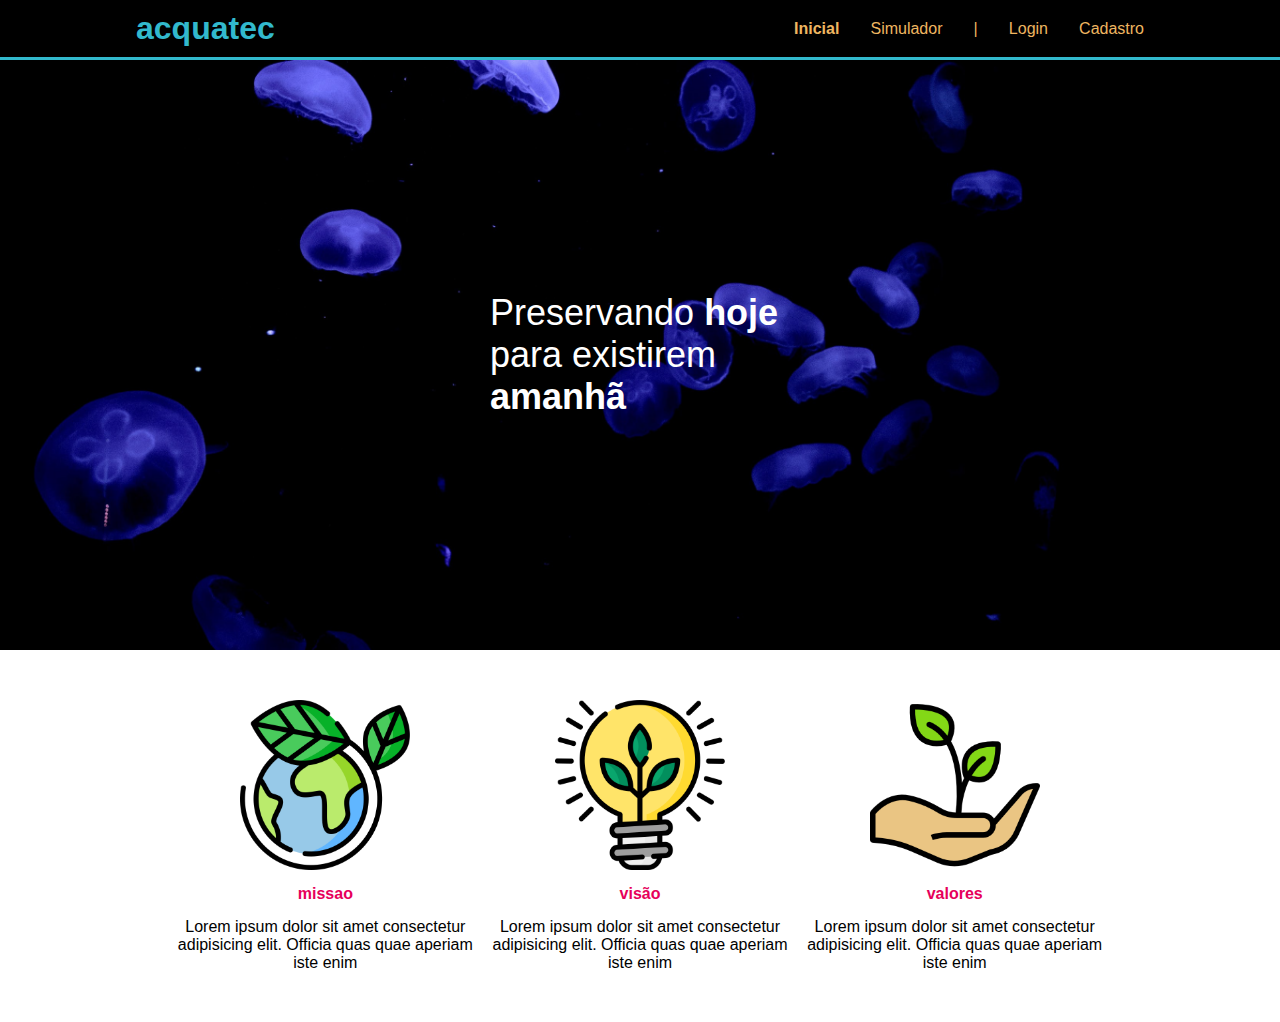
<file: index.html>
<!DOCTYPE html>
<html lang="en">

<head>
    <meta charset="UTF-8">
    <meta http-equiv="X-UA-Compatible" content="IE=edge">
    <meta name="viewport" content="width=device-width, initial-scale=1.0">
    <title>tela</title>
</head>

<link rel="stylesheet" href="css_index.css">

<body>
    <header>
        <div class="container">
            <div>
                <h1>acquatec</h1>
            </div>
            
            <div class="navegacao">
                <ul>
                    
                    <li><a href="#"><b> Inicial</a></b></li>
                    <li><a href="#">Simulador</a></li>
                    |
                    <li><a href="login.html">Login</a></li>
                    <li><a href="#">Cadastro</a></li>
                </ul>
            </div>          

        </div>
    </header>
    <main>
        <div class="banner">
            <div class="container"> 
                <p> 
                    Preservando <b>hoje</b> para existirem <b>amanhã</b>
                </p>
            </div>
        </div>
        <div class="social">
            <div class="container"><div class="caixas">
            
                <div class="caixa">
                    <img src="img/planet-earth_color.png" alt="missao">
                    <h4>missao</h4>
                    <p>Lorem ipsum dolor sit amet consectetur adipisicing elit. Officia quas quae aperiam iste enim </p>
                </div>
                <div class="caixa">
                    <img src="img/lightbulb_color.png" alt="">
                    <h4>visão</h4>
                    <p>Lorem ipsum dolor sit amet consectetur adipisicing elit. Officia quas quae aperiam iste enim </p>
                </div>
                <div class="caixa">
                    <img src="img/growth_color.png" alt="">
                    <h4>valores</h4>
                    <p>Lorem ipsum dolor sit amet consectetur adipisicing elit. Officia quas quae aperiam iste enim </p>
                </div>
            
        </div>
    </main>
   
</body>

</html>
</file>
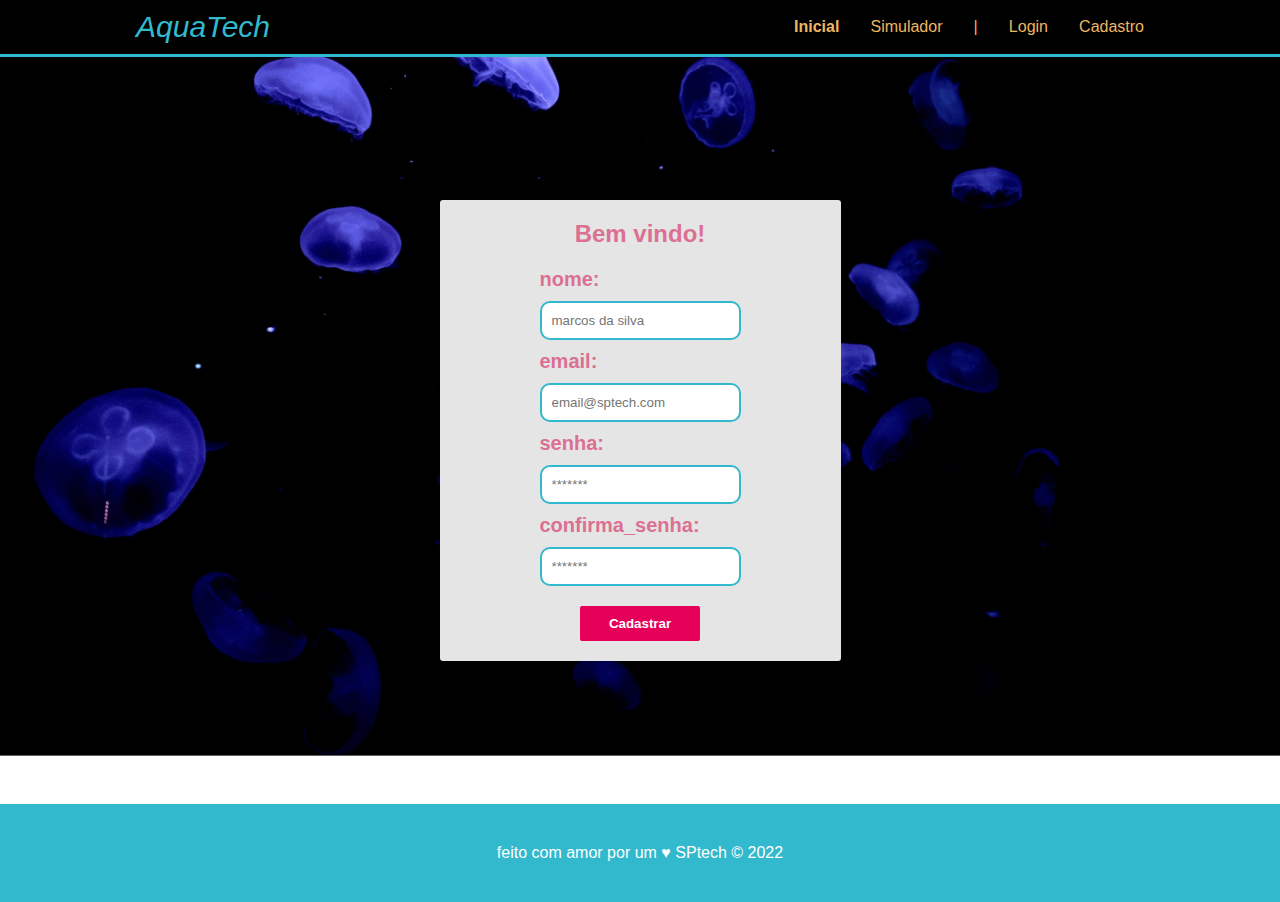
<file: cadastro.html>
<!DOCTYPE html>
<html lang="en">
<head>
    <meta charset="UTF-8">
    <meta http-equiv="X-UA-Compatible" content="IE=edge">
    <meta name="viewport" content="width=device-width, initial-scale=1.0">
    <title>Document</title>
    <link rel="stylesheet" href="estilo_cadastro.css">
</head>
<body>
    <header>
        <div class="container">
            <div>
                <i> AquaTech </i>
            </div>
            
            <div class="navegacao">
                <ul>
            
                    <li><a href="#"><b> Inicial</a></b></li>
                    <li><a href="#">Simulador</a></li>
                    |
                    <li><a href="login.html">Login</a></li>
                    <li><a href="#">Cadastro</a></li>
                </ul>
            </div>          

        </div>
    </header>
    <main>
        <section class="banner">
            <div class="container">
                <div class="caixa_formulario ">
                    <h2> Bem vindo!</h2>
                    <div class="campo" >
                        <label for="nome"> nome:</label>
                        <input type="nome" name="nome" id="nome" placeholder="marcos da silva">
                    </div>
                    <div class="campo" >
                        <label for="email"> email:</label>
                        <input type="email" name="email" id="email" placeholder="email@sptech.com">
                    </div>
                    <div class="campo">
                        <label for="senha">senha:</label>
                        <input type="password" name="senha" id="senha" placeholder="*******">
                    </div>
                    <div class="campo">
                        <label for="confirma_senha">confirma_senha:</label>
                        <input type="password" name="confirma_senha" id="confirma_senha" placeholder="*******">
                    </div>
                     <button>Cadastrar</button>
                </div>
            </div>
        </section>
    </main>
    <footer >
        <div class="container">
        <p> feito com amor por um &hearts; SPtech &copy; 2022</p>
        </div>

    </footer>
</body>
</html>
</file>
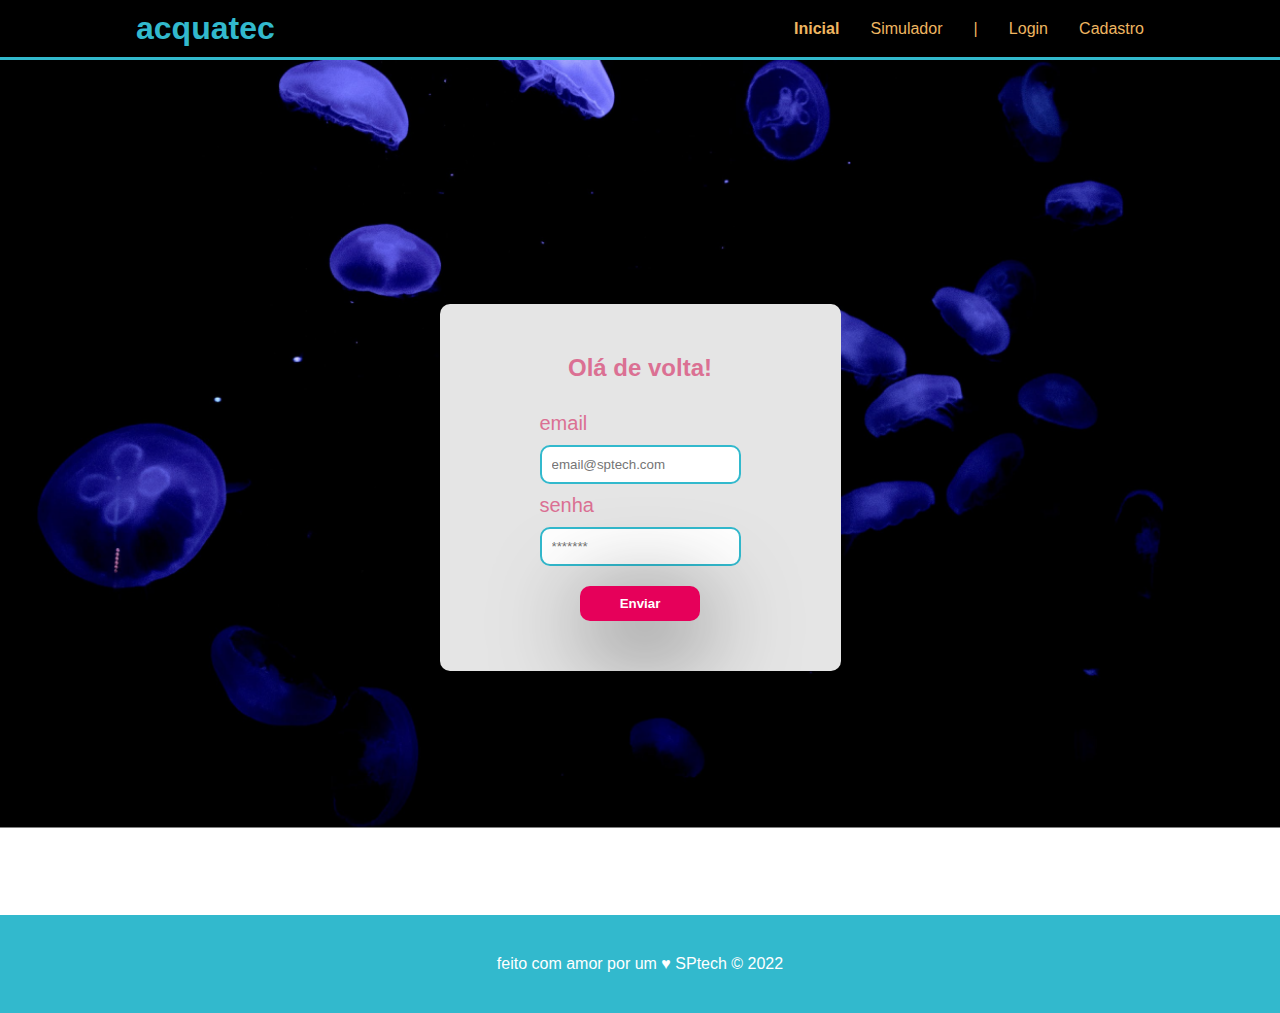
<file: login.html>
<!DOCTYPE html>
<html lang="en">
<head>
    <meta charset="UTF-8">
    <meta http-equiv="X-UA-Compatible" content="IE=edge">
    <meta name="viewport" content="width=device-width, initial-scale=1.0">
    <title>Document</title>
    <link rel="stylesheet" href="estilo_login.css">
</head>
<body>
    <header>
        <div class="container">
            <div>
                <h1>acquatec</h1>
            </div>
            
            <div class="navegacao">
                <ul>
            
                    <li><a href="#"><b> Inicial</a></b></li>
                    <li><a href="#">Simulador</a></li>
                    |
                    <li><a href="login.html">Login</a></li>
                    <li><a href="#">Cadastro</a></li>
                </ul>
            </div>          

        </div>
    </header>
    <main>
        <section class="banner">
            <div class="container">
                <div class="caixa_formulario ">
                    <h2> Olá de volta!</h2>
                    <div class="campo" >
                        <label for="email"> email</label>
                        <input type="email" name="email" id="email" placeholder="email@sptech.com">
                    </div>
                    <div class="campo">
                        <label for="senha">senha</label>
                        <input type="password" name="senha" id="senha" placeholder="*******">
                    </div>
                     <button>Enviar</button>
                </div>
            </div>
        </section>
    </main>
    <footer >
        <div class="container">
        <p> feito com amor por um &hearts; SPtech &copy; 2022</p>
        </div>

    </footer>
</body>
</html>
</file>
<file: css_index.css>
*{
    margin:0;
    padding: 0;
    box-sizing: border-box;
}
body{
    font-family: sans-serif;
    overflow-x: hidden;
}


.container{
    width: 80%;
    display: flex;
    margin: 0  auto;
    flex-direction: row; 
    justify-content: space-between;
    color: #32b9cd;
    align-items: center;
}

header{
    background-color: black;
    border-bottom: #32b9cd solid;
    padding: 10px;
    
}

.navegacao {
    width: 350px;
    color: #efb661;
  }
  
  .navegacao ul {
    list-style: none;
    display: flex;
    justify-content: space-between;
  }
  
  .navegacao ul li {
    font-size: 1rem;
    cursor: pointer;
  }
.banner{
    background-image: url("img/bg-jelly-fish-para_outras_pags.png");
    padding: 120px 0; 
    background-size: cover;

}
.banner .container{
    display: flex;
    justify-content: center;
    color: white;
    height: 350px;
    align-items: center;
  }
  .banner p{
    color: #fff;
    font-size: 36px;
    width:300px;
  }
  .social .caixas{
    display: flex;
    justify-content: space-between;
   
  }
  
  .caixa img{
    width: 170px;
  }
  .caixa{
    display: flex;
    align-items: center;
    flex-direction: column;
  }
  .caixa p{
  text-align: center;
  color: black;
   }
   .caixa h4{
    margin: 15px 0;
    color: #e6005a;
   }
  .social{
  margin: 50px;
}
footer{
    background-color: #32b9cd;
    
    padding: 40px;
}
footer .container{
    justify-content: center;
    color: white
}
.navegacao a{
  color:#efb661;
  text-decoration: none;
}
</file>
<file: estilo_cadastro.css>
*{
    margin:0;
    padding: 0;
    box-sizing: border-box;
}
body{
    font-family: sans-serif;
    overflow-x: hidden;
}


.container{
    width: 80%;
    display: flex;
    margin: 0  auto;
    flex-direction: row; 
    justify-content: space-between;
    color: #32b9cd;
    align-items: center;
    
}
i{
    font-size:30px ;
}

header{
    background-color: black;
    border-bottom: #32b9cd solid;
    padding: 10px;
    
}


.navegacao {
    width: 350px;
    color: #efb661;
  }
  
  .navegacao ul {
    list-style: none;
    display: flex;
    justify-content: space-between;
  }
  
  .navegacao ul li {
    font-size: 1rem;
    cursor: pointer;
  }
.banner{
    background-image: url("img/bg-jelly-fish-para_outras_pags.png");
    padding: 120px 0; 
    background-size: cover;
    height: 83vh;

}
.banner .container{
    
    justify-content: center;
    height: 100%;
    
    align-items: center;
  }
  .caixa_formulario{
    background-color: #e5e5e5;
    padding: 20px 100px;
    flex-direction: column;
    align-items: center;
    display: flex;
    border-radius: 3px;
  }
  .caixa_formulario h2{
    color:palevioletred;
    margin-bottom: 10px;
  }
  .campo{
    display: flex;
    flex-direction: column;
    align-items: flex-start;
    justify-content: flex-start;
  }
  .campo label{
    color: palevioletred;
    font-size: 20px;
    padding: 10px 0;
    font-weight: bold;
  }
  .campo input{
    padding: 10px;
    border: 2px solid #32b9cd;
    border-radius: 10px;
 
  }

 
  .caixa_formulario button{
    padding: 10px 20px;
    font-weight:bold ;
    border-radius: 2px;
    margin-top: 20px;
    width: 120px;
    color: white;
    background-color: #e6005a;
    border: none;
    cursor: pointer;
  
      }
  .caixa_formulario button:hover{
    opacity: 1;
  }
  
  
 
footer{
    background-color: #32b9cd;
    
    padding: 40px;
}
footer .container{
    justify-content: center;
    color: white
}
.navegacao a{
    color:#efb661;
    text-decoration: none;
}
</file>
<file: estilo_login.css>
*{
    margin:0;
    padding: 0;
    box-sizing: border-box;
}
body{
    font-family: sans-serif;
    overflow-x: hidden;
}


.container{
    width: 80%;
    display: flex;
    margin: 0  auto;
    flex-direction: row; 
    justify-content: space-between;
    color: #32b9cd;
    align-items: center;
}

header{
    background-color: black;
    border-bottom: #32b9cd solid;
    padding: 10px;
    
}

.navegacao {
    width: 350px;
    color: #efb661;
  }
  
  .navegacao ul {
    list-style: none;
    display: flex;
    justify-content: space-between;
  }
  
  .navegacao ul li {
    font-size: 1rem;
    cursor: pointer;
  }
.banner{
    background-image: url("img/bg-jelly-fish-para_outras_pags.png");
    padding: 120px 0; 
    background-size: cover;
    height: 95vh;

}
.banner .container{
    
    justify-content: center;
    height: 100%;
    
    align-items: center;
  }
  .caixa_formulario{
    background-color: #e5e5e5;
    padding: 50px 100px;
    flex-direction: column;
    align-items: center;
    display: flex;
    border-radius: 10px;
  }
  .caixa_formulario h2{
    color:palevioletred;
    margin-bottom: 20px;
  }
  .campo{
    display: flex;
    flex-direction: column;
    align-items: flex-start;
    justify-content: flex-start;
  }
  .campo label{
    color: palevioletred;
    font-size: 20px;
    padding: 10px 0;
  }
  .campo input{
    padding: 10px;
    border: 2px solid #32b9cd;
    border-radius: 10px;
  }
  .caixa_formulario button{
    padding: 10px 20px;
    font-weight:bold ;
    border-radius: 10px;
    margin-top: 20px;
    width: 120px;
    color: white;
    background-color: #e6005a;
    border: none;
    cursor: pointer;
    box-shadow: 5px 20px 93px 0px rgba(0,0,0,0.75);
-webkit-box-shadow: 5px 20px 93px 0px rgba(0,0,0,0.75);
-moz-box-shadow: 5px 20px 93px 0px rgba(0,0,0,0.75);
      }
  .caixa_formulario button:hover{
    opacity: 1;
  }
  
  
 
footer{
    background-color: #32b9cd;
    
    padding: 40px;
}
footer .container{
    justify-content: center;
    color: white
}
.navegacao a{
    color:#efb661;
    text-decoration: none;
}
</file>
